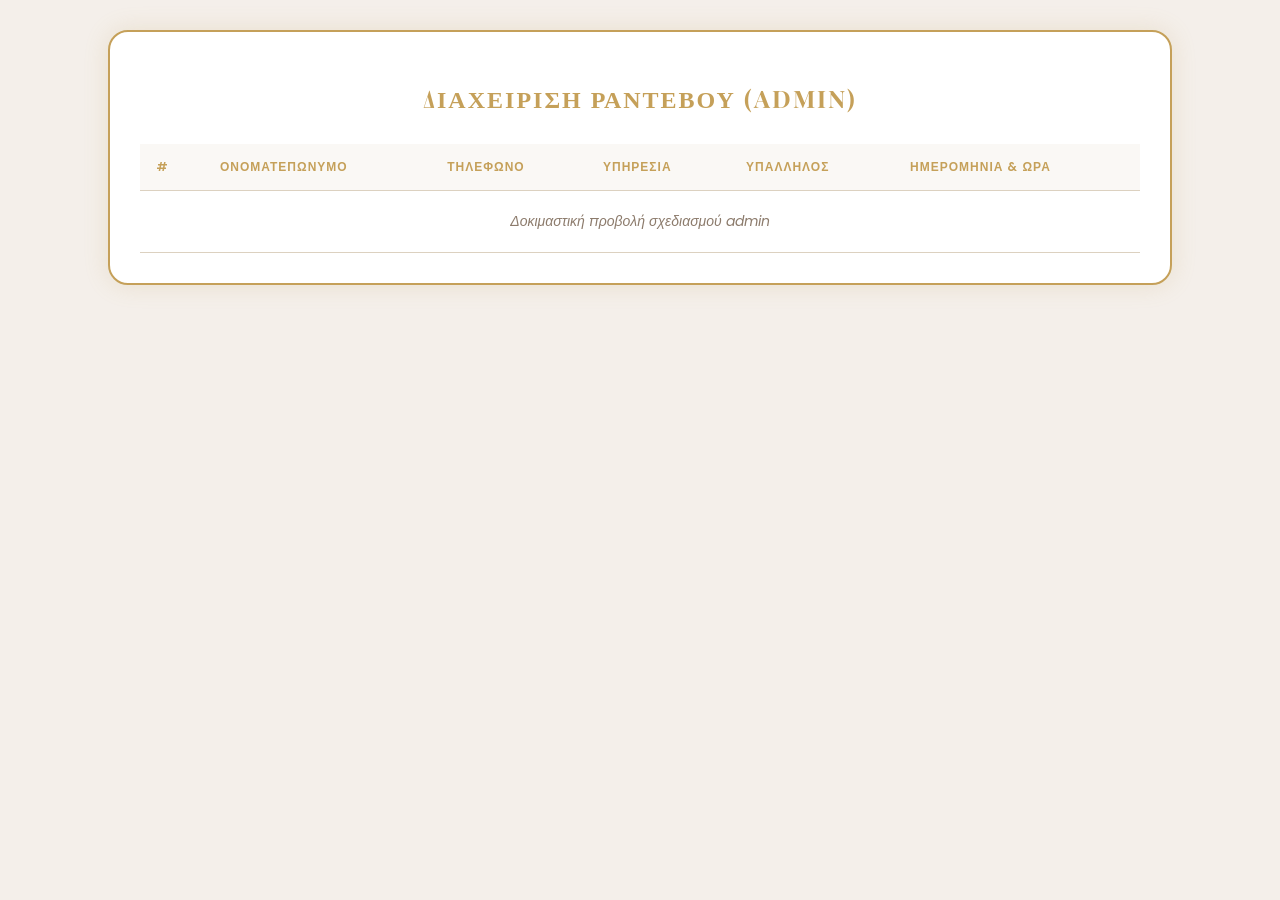
<file: admin.html>
<!DOCTYPE html>
<html lang="el">
<head>
    <meta charset="UTF-8">
    <meta name="viewport" content="width=device-width, initial-scale=1.0">
    <title>Marlen - Διαχείριση Κρατήσεων</title>
    <link href="https://fonts.googleapis.com/css2?family=Playfair+Display:wght@600&family=Poppins:wght@400;600&display=swap" rel="stylesheet">
    <style>
        :root {
            --gold-primary: #C5A059;
            --bg-marble: #F4EFEA;
            --card-bg: #FFFFFF;
            --text-dark: #3E3226;
        }
        body {
            font-family: 'Poppins', sans-serif;
            background-color: var(--bg-marble);
            color: var(--text-dark);
            margin: 0;
            padding: 30px;
        }
        .container {
            max-width: 1000px;
            margin: 0 auto;
            background: var(--card-bg);
            padding: 30px;
            border-radius: 20px;
            border: 2px solid var(--gold-primary);
            box-shadow: 0px 0px 25px rgba(197, 160, 89, 0.2);
        }
        h2 {
            font-family: 'Playfair Display', serif;
            color: var(--gold-primary);
            text-align: center;
            text-transform: uppercase;
            letter-spacing: 2px;
            margin-bottom: 30px;
        }
        table {
            width: 100%;
            border-collapse: collapse;
            margin-top: 10px;
        }
        th, td {
            padding: 14px 16px;
            text-align: left;
            border-bottom: 1px solid #DCD1C0;
            font-size: 14px;
        }
        th {
            background-color: #FAF8F5;
            color: var(--gold-primary);
            font-weight: 600;
            text-transform: uppercase;
            font-size: 12px;
            letter-spacing: 1px;
        }
        .no-data {
            text-align: center;
            padding: 20px;
            color: #8C7B6C;
            font-style: italic;
        }
    </style>
</head>
<body>

<div class="container">
    <h2>Διαχείριση Ραντεβού (Admin)</h2>
    <table>
        <thead>
            <tr>
                <th>#</th>
                <th>Ονοματεπώνυμο</th>
                <th>Τηλέφωνο</th>
                <th>Υπηρεσία</th>
                <th>Υπάλληλος</th>
                <th>Ημερομηνία & Ώρα</th>
            </tr>
        </thead>
        <tbody>
            <tr>
                <td colspan="6" class="no-data">Δοκιμαστική προβολή σχεδιασμού admin</td>
            </tr>
        </tbody>
    </table>
</div>

</body>
</html>
</file>
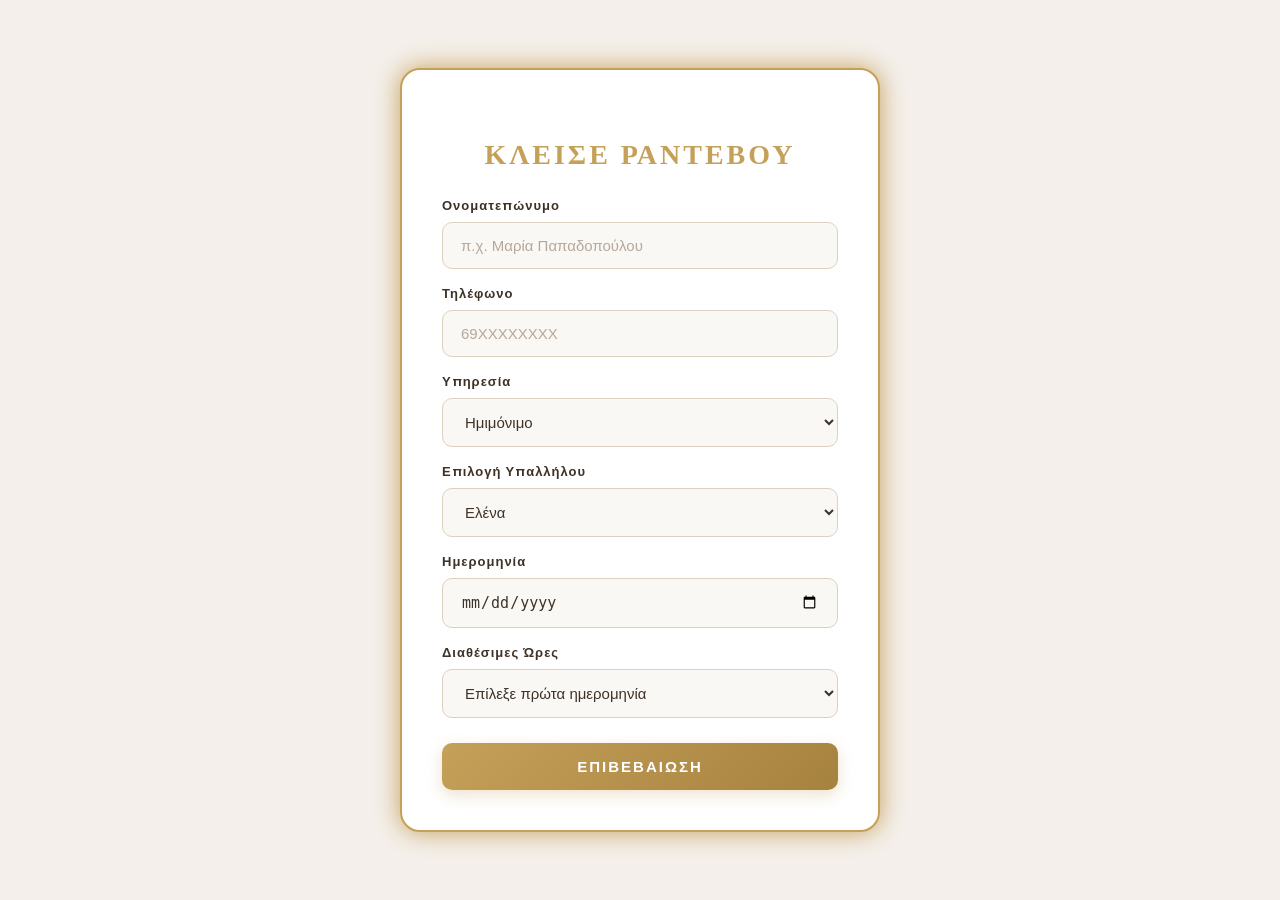
<file: index-online-booking.html>
<!DOCTYPE html>
<html lang="el">
<head>
    <meta charset="UTF-8">
    <meta name="viewport" content="width=device-width, initial-scale=1.0">
    <title>MARLEN Online Booking</title>
    <link rel="stylesheet" href="style-online-booking.css">
    <link href="https://fonts.googleapis.com/css2?family=Poppins:wght@400;600;800&display=swap" rel="stylesheet">
</head>
<body>

<div class="card">
    <h2>ΚΛΕΙΣΕ ΡΑΝΤΕΒΟΥ</h2>
    
    <div class="group">
        <label>Ονοματεπώνυμο</label>
        <input type="text" id="name" placeholder="π.χ. Mαρία Παπαδοπούλου">
    </div>

    <div class="group">
        <label>Τηλέφωνο</label>
        <input type="tel" id="phone" placeholder="69XXXXXXXX">
    </div>

    <div class="group">
        <label>Υπηρεσία</label>
        <select id="service">
            <option value="Haircut">Ημιμόνιμο</option>
            <option value="Beard">Gel</option>
            <option value="Combo">Manicure</option>
        </select>
    </div>

    <div class="group">
        <label>Επιλογή Υπαλλήλου</label>
        <select id="barber">
            <option value="Νεκτάριος">Ελένα</option>
            <option value="Γιάννης">Νεκταρία</option>
        </select>
    </div>

    <div class="group">
        <label>Ημερομηνία</label>
        <input type="date" id="date_val">
    </div>

    <div class="group">
    <label>Διαθέσιμες Ώρες</label>
    <select id="time_val">
        <option value="">Επίλεξε πρώτα ημερομηνία</option>
    </select>
</div>

    <div class="btn-container">
        <button id="submitBtn">ΕΠΙΒΕΒΑΙΩΣΗ</button>
    </div>
    <div id="status"></div>
</div>

<script src="script.js"></script>

</body>
</html>
</file>
<file: style-online-booking.css>
/* Premium Luxury Light Theme - Marlen */
@import url('https://fonts.googleapis.com/css2?family=Playfair+Display:wght@600&family=Poppins:wght@400;600;800&display=swap');

:root {
    --gold-primary: #C5A059;     /* Το ζεστό χρυσό της φωτογραφίας */
    --gold-hover: #A6823F;       /* Πιο σκούρο χρυσό για το hover */
    --bg-marble: #F4EFEA;        /* Απαλό μπεζ / μαρμάρινο φόντο */
    --card-bg: #FFFFFF;          /* Καθαρό λευκό για την κάρτα */
    --text-dark: #3E3226;        /* Σκούρο σοκολατί/καφέ για τα γράμματα */
    --text-muted: #8C7B6C;       /* Απαλό γκρι-καφέ για τις ετικέτες */
}

body {
    font-family: 'Poppins', sans-serif;
    background-color: var(--bg-marble);
    color: var(--text-dark);
    display: flex;
    justify-content: center;
    align-items: center;
    min-height: 100vh;
    margin: 0;
    padding: 20px;
    box-sizing: border-box;
}

/* Η Luxury Κάρτα σε Λευκό/Μπεζ με Χρυσό Πλαίσιο */
.card {
    background: var(--card-bg);
    padding: 40px;
    border-radius: 20px;
    border: 2px solid var(--gold-primary);
    width: 100%;
    max-width: 480px;
    box-shadow: 0px 0px 25px var(--gold-primary);
    display: flex;
    flex-direction: column;
    box-sizing: border-box;
    position: relative;
    caret-color: transparent;
}

h2 {
    font-family: 'Playfair Display', serif;
    color: var(--gold-primary);
    text-align: center;
    text-transform: uppercase;
    margin-bottom: 25px;
    letter-spacing: 3px;
    font-size: 28px;
    font-weight: 600;
    caret-color: transparent;
}

.subtitle {
    font-size: 11px;
    color: var(--text-muted);
    text-transform: uppercase;
    letter-spacing: 4px;
    margin-bottom: 25px;
    text-align: center;
    font-weight: 600;
}

/* Ετικέτες πεδίων */
label {
    font-size: 13px;
    font-weight: 600;
    color: var(--text-dark);
    margin-bottom: 6px;
    display: block;
    letter-spacing: 1px;
}

/* Inputs και Selects (Γενικά Styles για Desktop) */
input, select {
    width: 100%;
    padding: 14px 18px;
    border-radius: 10px;
    border: 1px solid #DCD1C0;
    background: #FAF8F5;
    font-size: 15px;
    color: var(--text-dark);
    box-sizing: border-box;
    margin-bottom: 15px;
    transition: all 0.3s ease;
    caret-color: transparent;
}

/* Επιλογές μέσα στο select */
select option {
    background-color: #FFFFFF;
    color: var(--text-dark);
}

input:focus, select:focus {
    outline: none;
    border-color: var(--gold-primary);
    background: #FFFFFF;
    box-shadow: 0 0 8px rgba(197, 160, 89, 0.25);
}

input::placeholder {
    color: #B5A89A;
}

/* Πολυτελές Χρυσό Κουμπί */
button {
    width: 100%;
    padding: 15px;
    background: linear-gradient(135deg, var(--gold-primary), var(--gold-hover));
    color: #FFFFFF;
    border: none;
    border-radius: 10px;
    font-size: 15px;
    font-weight: 700;
    cursor: pointer;
    text-transform: uppercase;
    letter-spacing: 2px;
    box-shadow: 0 5px 15px rgba(197, 160, 89, 0.3);
    transition: all 0.3s ease;
    margin-top: 10px;
}

button:hover {
    transform: translateY(-2px);
    box-shadow: 0 8px 20px rgb(197, 159, 89);
}

/* Μηνύματα */
.error { 
    color: #A94442; 
    margin-top: 15px; 
    text-align: center; 
    font-size: 14px; 
    font-weight: 600;
} 

.success { 
    color: #4A6B35; 
    margin-top: 15px; 
    text-align: center; 
    font-size: 14px; 
    font-weight: 600;
}

/* --- MEDIA QUERIES ΓΙΑ ΚΙΝΗΤΑ (FIX ΓΙΑ ΤΟ ΚΕΝΟ ΣΤΗΝ ΗΜΕΡΟΜΗΝΙΑ) --- */
@media (max-width: 768px) {
    /* Αναγκάζουμε όλα τα πεδία στα κινητά να έχουν ακριβώς το ίδιο ύψος */
    .card input, 
    .card select,
    .booking-card input, 
    .booking-card select {
        height: 50px !important;
        min-height: 50px !important;
        max-height: 50px !important;
        box-sizing: border-box !important;
        margin-bottom: 15px !important;
    }

    /* Ειδικό fix αποκλειστικά για το input ημερομηνίας στα κινητά (iOS Safari) */
    .card input[type="date"],
    .booking-card input[type="date"] {
        appearance: none !important;
        -webkit-appearance: none !important;
        display: flex !important;
        align-items: center !important;
        padding: 0 15px !important;
        line-height: normal !important;
    }

    /* Μηδενισμός του εσωτερικού container του iOS για να μην εξέχει */
    .card input[type="date"]::-webkit-date-and-time-value,
    .booking-card input[type="date"]::-webkit-date-and-time-value {
        padding: 0 !important;
        margin: 0 !important;
        height: auto !important;
    }
}
</file>
